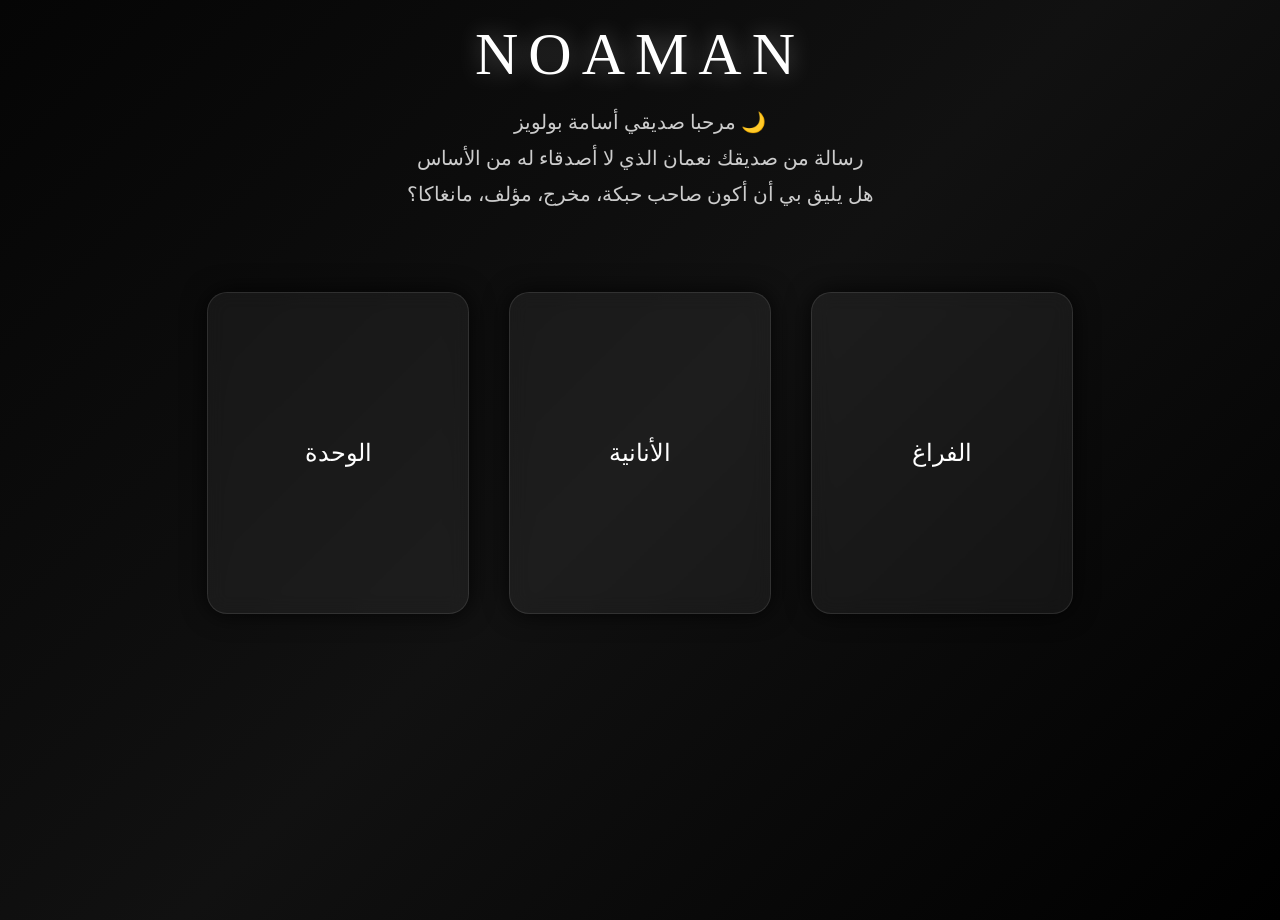
<file: index.html>
<!DOCTYPE html>
<html lang="ar">
<head>
<meta charset="UTF-8">
<title>NOAMAN</title>
<link rel="stylesheet" href="style.css">
</head>

<body>

<div class="title">NOAMAN</div>

<div class="headerBox">
مرحبا صديقي أسامة بولويز 🌙 <br>
رسالة من صديقك نعمان الذي لا أصدقاء له من الأساس <br>
هل يليق بي أن أكون صاحب حبكة، مخرج، مؤلف، مانغاكا؟
</div>

<div class="cards">
<a href="loneliness.html"><div class="card">الوحدة</div></a>
<a href="selfish.html"><div class="card">الأنانية</div></a>
<a href="void.html"><div class="card">الفراغ</div></a>
</div>

</body>
</html>
</file>
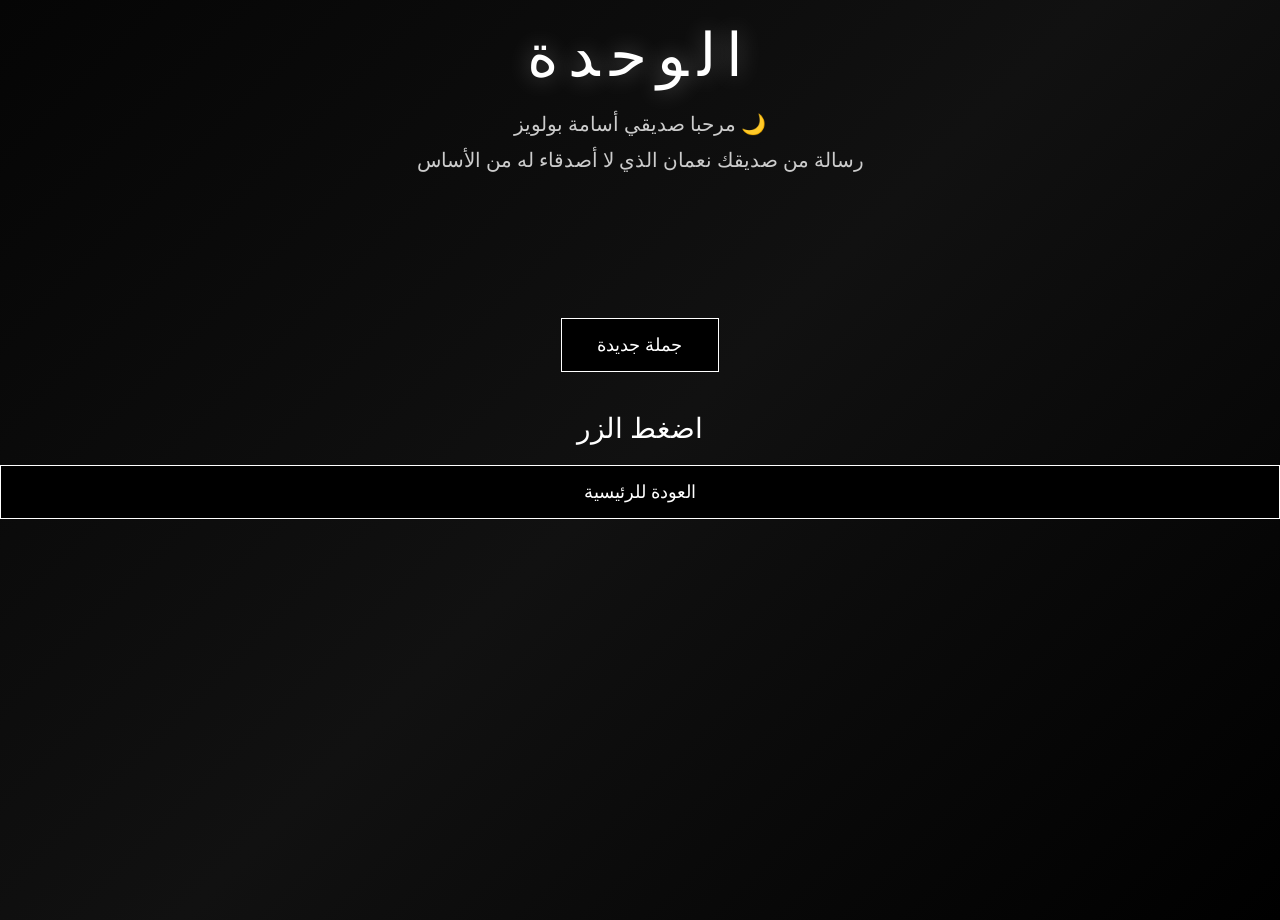
<file: loneliness.html>
<!DOCTYPE html>
<html lang="ar">
<head>
<meta charset="UTF-8">
<title>الوحدة</title>
<link rel="stylesheet" href="style.css">
</head>

<body>

<div class="title">الوحدة</div>

<div class="headerBox">
مرحبا صديقي أسامة بولويز 🌙 <br>
رسالة من صديقك نعمان الذي لا أصدقاء له من الأساس
</div>

<div class="centerBox">
<button class="btn" onclick="newQuote()">جملة جديدة</button>
<div class="quote" id="q">اضغط الزر</div>
<a href="index.html"><div class="btn">العودة للرئيسية</div></a>
</div>

<script>
const quotes=[
"البشر كائنات مزعجة","الوحدة ليست صمتاً بل ضجيج داخلي",
"أفضل صديقي هو ظلي","الصمت أصدق من البشر",
"الوحدة راحة مؤلمة","أثق بالصمت","أنا بخير وحدي",
"العزلة قوة","لا حاجة لأحد","أنا مشروع وحدة",
"الهدوء وطن","العالم بعيد","الصمت أجمل",
"الوحدة صدق","أنا وحدي دائماً",
"أحب المسافات","الوحدة هدوء","أفضل العزلة",
"العلاقات مؤقتة","الصمت أمان"
];

function newQuote(){
document.getElementById("q").innerText=
quotes[Math.floor(Math.random()*quotes.length)];
}
</script>

</body>
</html>
</file>
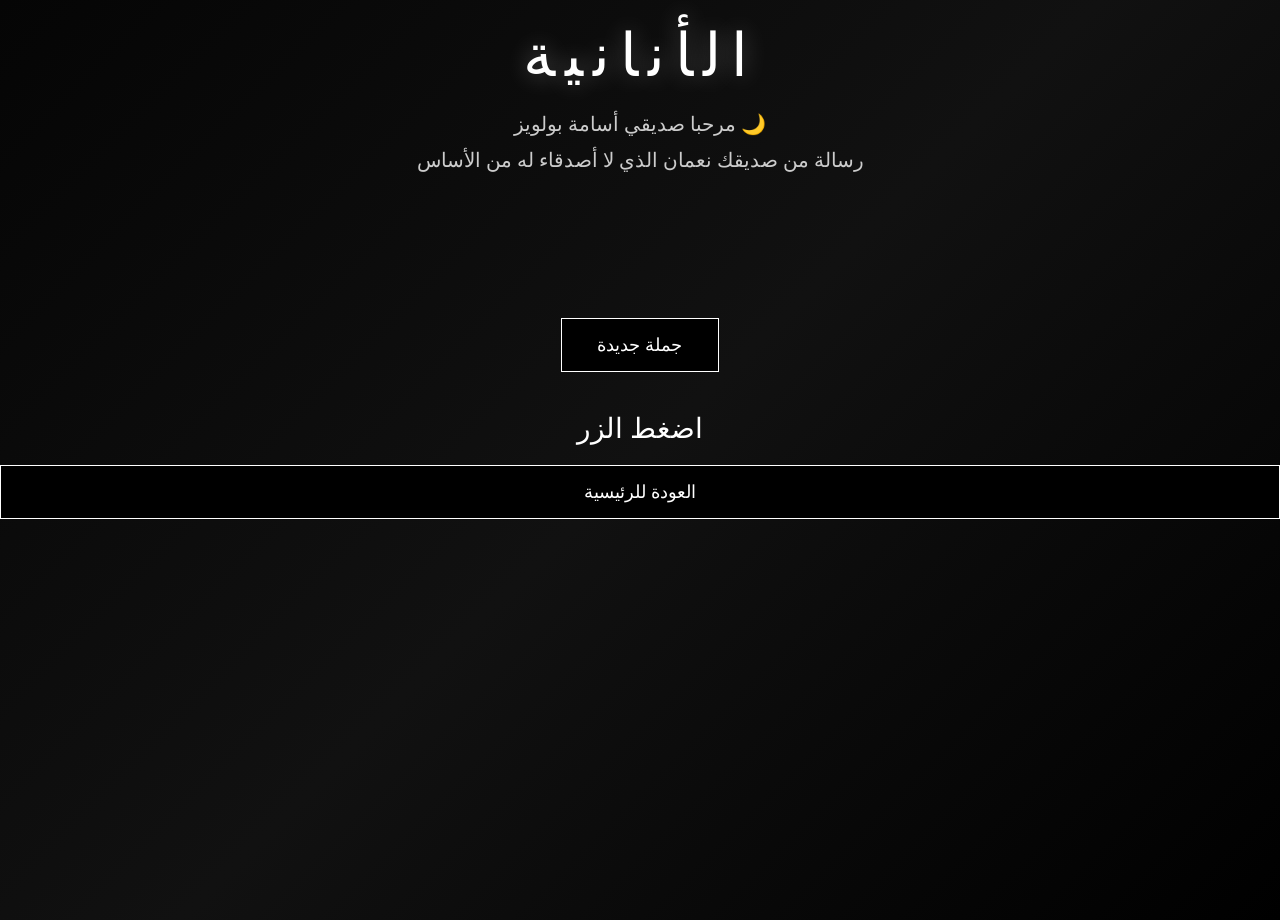
<file: selfish.html>
<!DOCTYPE html>
<html lang="ar">
<head>
<meta charset="UTF-8">
<title>الأنانية</title>
<link rel="stylesheet" href="style.css">
</head>

<body>

<div class="title">الأنانية</div>

<div class="headerBox">
مرحبا صديقي أسامة بولويز 🌙 <br>
رسالة من صديقك نعمان الذي لا أصدقاء له من الأساس
</div>

<div class="centerBox">
<button class="btn" onclick="newQuote()">جملة جديدة</button>
<div class="quote" id="q">اضغط الزر</div>
<a href="index.html"><div class="btn">العودة للرئيسية</div></a>
</div>

<script>
const quotes=[
"أنا ثم أنا ثم أنا","العالم يدور حولي",
"نفسي أولاً دائماً","أنا أولويتي",
"أختار نفسي","أنا أهم",
"لن أكون خياراً ثانياً","أستحق الأفضل",
"أحب نفسي جداً","وقتي ملكي",
"أنا المركز","لا أقدم التنازلات",
"أنا الأهم","أنا قراري",
"أنا البداية","أنا النهاية",
"أنا السبب","أنا الهدف"
];

function newQuote(){
document.getElementById("q").innerText=
quotes[Math.floor(Math.random()*quotes.length)];
}
</script>

</body>
</html>
</file>
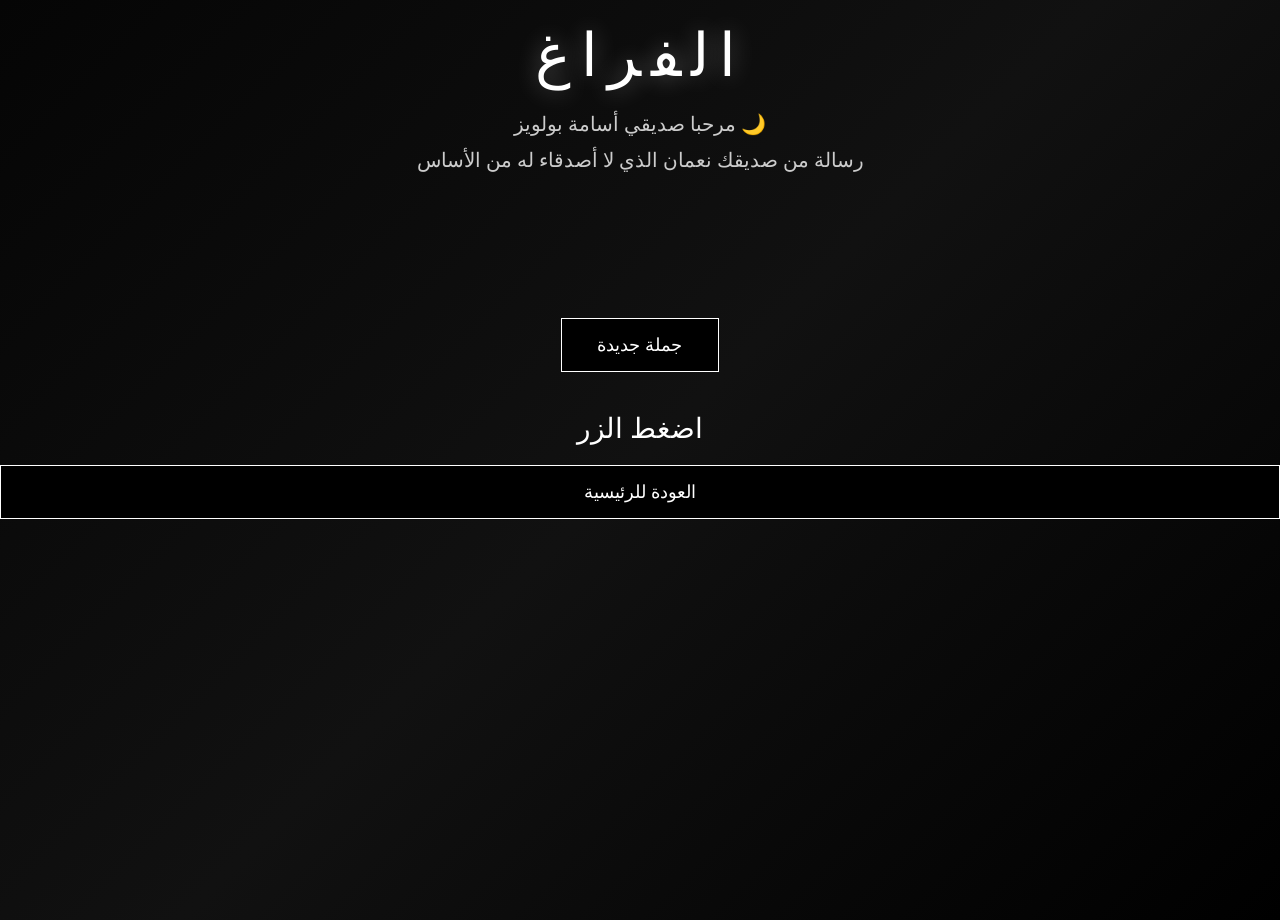
<file: void.html>
<!DOCTYPE html>
<html lang="ar">
<head>
<meta charset="UTF-8">
<title>الفراغ</title>
<link rel="stylesheet" href="style.css">
</head>

<body>

<div class="title">الفراغ</div>

<div class="headerBox">
مرحبا صديقي أسامة بولويز 🌙 <br>
رسالة من صديقك نعمان الذي لا أصدقاء له من الأساس
</div>

<div class="centerBox">
<button class="btn" onclick="newQuote()">جملة جديدة</button>
<div class="quote" id="q">اضغط الزر</div>
<a href="index.html"><div class="btn">العودة للرئيسية</div></a>
</div>

<script>
const quotes=[
"...","لا شيء","فراغ","صمت","ظلام",
"لا صوت","لا حياة","لا معنى","عدم",
"لا أحد","لا مكان","العدم يراقبك",
"الفراغ يبتلع","اللاوجود","لا زمن",
"لا ضوء","لا شعور","لا طريق",
"الفراغ ينتظر","لا عودة"
];

function newQuote(){
document.getElementById("q").innerText=
quotes[Math.floor(Math.random()*quotes.length)];
}
</script>

</body>
</html>
</file>
<file: style.css>
body{
    margin:0;
    font-family:Tahoma;
    background:linear-gradient(135deg,#050505,#111,#000);
    color:white;
    min-height:100vh;
}

/* العنوان */
.title{
    text-align:center;
    font-size:60px;
    letter-spacing:10px;
    margin-top:20px;
    text-shadow:0 0 25px #ffffff55;
}

/* صندوق الترحيب */
.headerBox{
    text-align:center;
    margin-top:15px;
    color:#ccc;
    font-size:20px;
    line-height:1.8;
}

/* البطاقات */
.cards{
    display:flex;
    justify-content:center;
    gap:40px;
    margin-top:80px;
}

.card{
    width:260px;
    height:320px;
    background:rgba(255,255,255,0.05);
    border-radius:20px;
    backdrop-filter:blur(10px);
    border:1px solid rgba(255,255,255,0.1);
    box-shadow:0 0 25px rgba(0,0,0,0.8);
    cursor:pointer;
    transition:0.4s;
    display:flex;
    align-items:center;
    justify-content:center;
    text-align:center;
    font-size:24px;
}

.card:hover{
    transform:scale(1.08);
    box-shadow:0 0 40px rgba(255,255,255,0.2);
}

.centerBox{
    text-align:center;
    margin-top:120px;
}

.btn{
    padding:15px 35px;
    background:black;
    border:1px solid white;
    color:white;
    cursor:pointer;
    margin-top:20px;
    font-size:18px;
}

.quote{
    font-size:28px;
    margin-top:40px;
}

a{color:white;text-decoration:none;}
</file>
